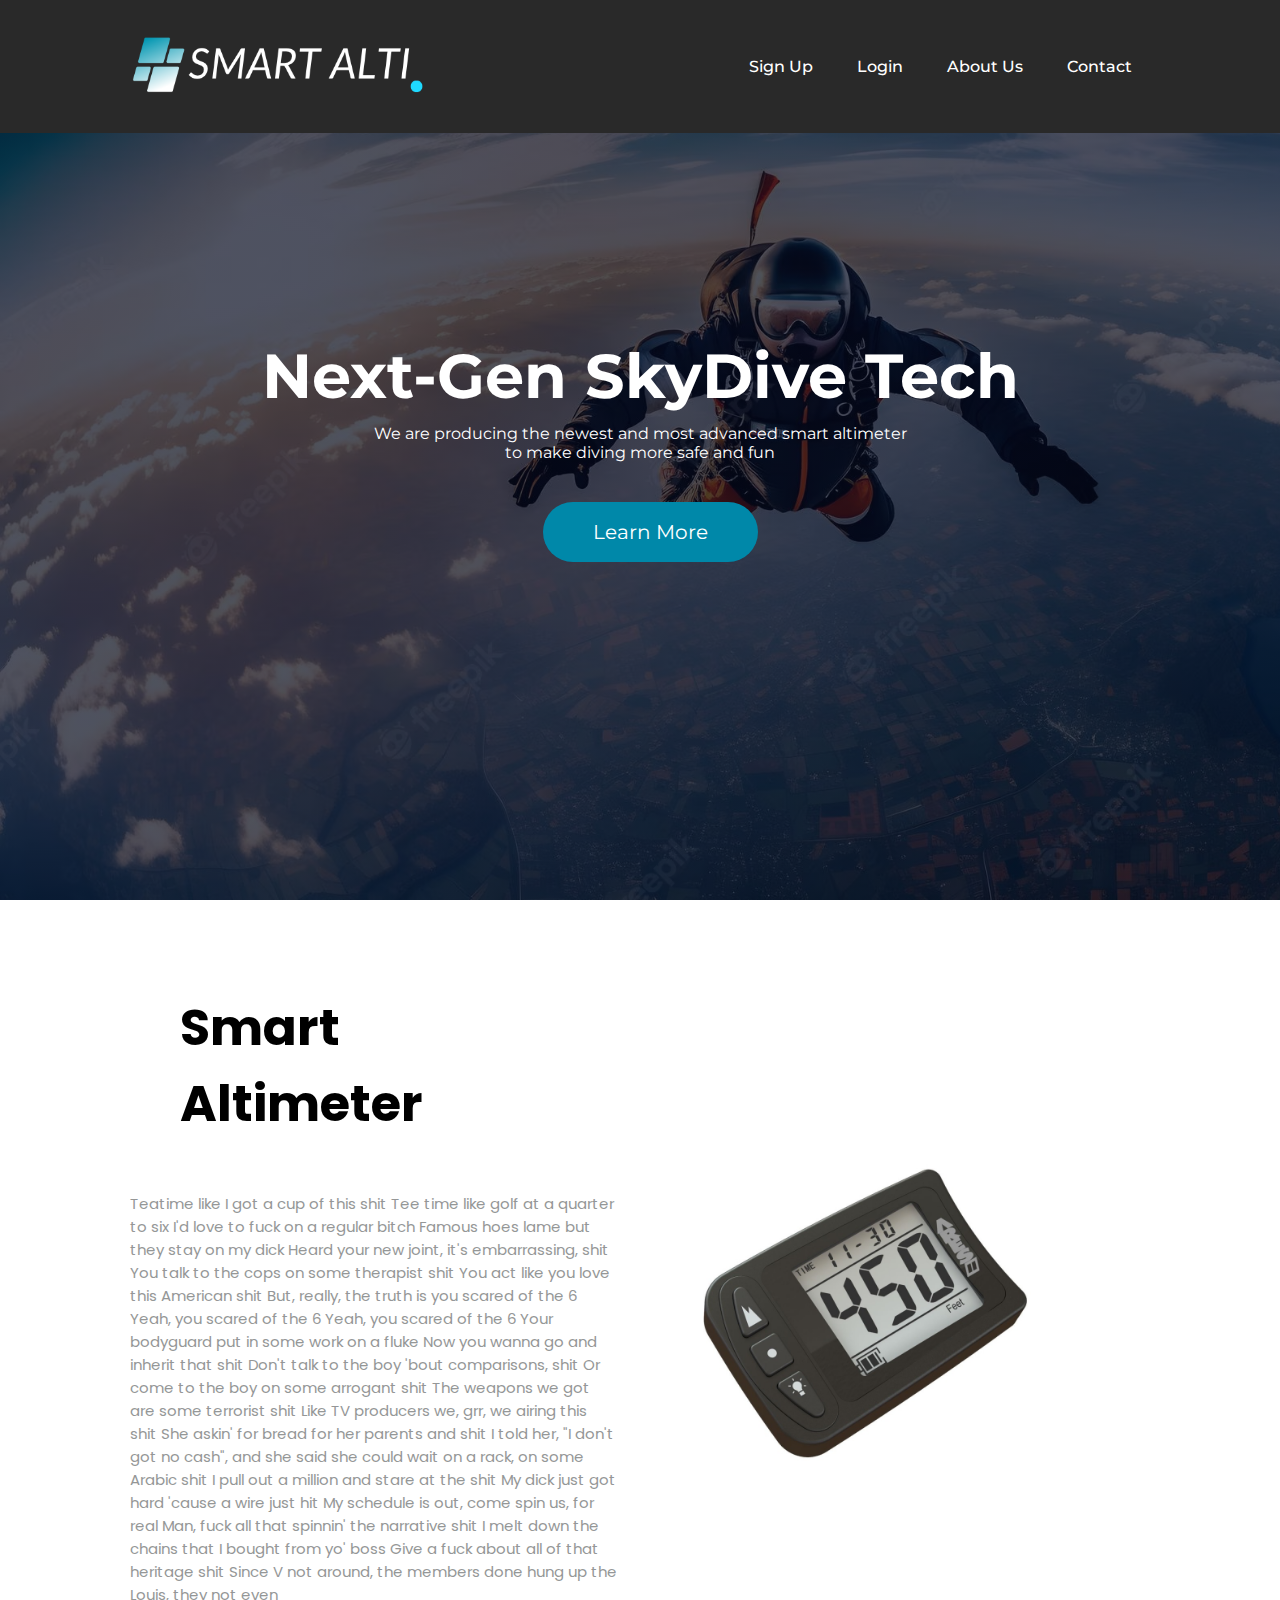
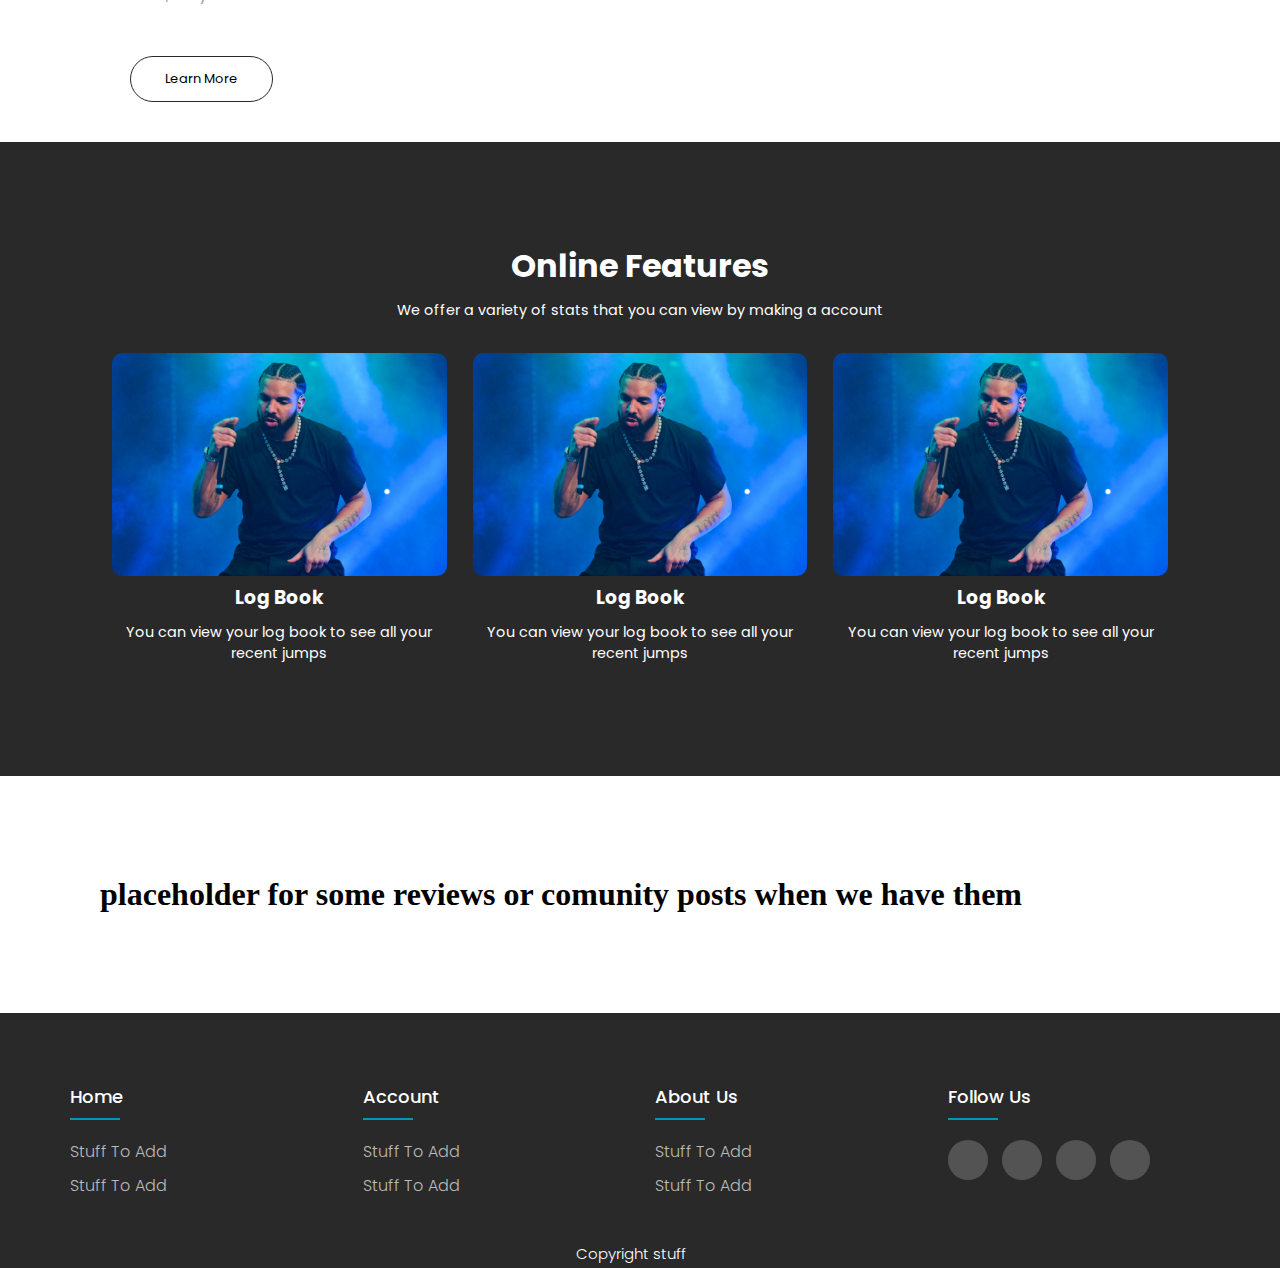
<file: src/index.html>
<!DOCTYPE html>
<html>

    <head>
        <meta charset="utf-8">
        <meta name="viewport" content="width=device-width, initial-scale=1">
        <title> Smart Alti </title>
        <link rel="stylesheet" href="css/style.css">
        <link rel="stylesheet" href="https://cdnjs.cloudflare.com/ajax/libs/font-awesome/6.4.0/css/all.min.css" integrity="sha512-iecdLmaskl7CVkqkXNQ/ZH/XLlvWZOJyj7Yy7tcenmpD1ypASozpmT/E0iPtmFIB46ZmdtAc9eNBvH0H/ZpiBw==" crossorigin="anonymous" referrerpolicy="no-referrer" />    
    </head>

    <body>
    
        <header>
            <a class="logo" href="index.html"><img src="images/logo.jpg" alt="logo"></a>
            <nav>
                <div class="sideBar" id="sideBar">
                    <i class="fa solid fa-x" style="color: #ffffff;" onclick="hideMenu()"></i>
                    <ul class="nav-links">
                        <li><a href="#">Sign Up</a> </li>
                        <li><a href="#">Login</a> </li>
                        <li><a href="#">About Us</a> </li>
                        <li><a href="#">Contact</a></li>
                    </ul>
                </div>
                <i id="bars" class="fa solid fa-bars"style="color: #ffffff;" onclick="showMenu()"></i>
            </nav>
            <script type="text/javascript">
                window.addEventListener("scroll", function(){
                    var header = document.querySelector("header");
                    header.classList.toggle("sticky", window.scrollY > 0);
                })
            </script>
        </header>

        <!--GO LOOK AT THE ROW CLASS-->


        <main>
            

            <section class="home-banner">
                <div class="text-box">
                    <h1>Next-Gen SkyDive Tech</h1>
                    <p>We are producing the newest and most advanced smart altimeter<br> to make diving more safe and fun</p>
                    <a href="#"><button>Learn More</button></a>
                </div>
            </section>

            <section class="product">
                <div class="product-row">
                    <div class="product-col"> 
                        <h1>Smart Altimeter</h1>
                        <p>Teatime like I got a cup of this shit
                            Tee time like golf at a quarter to six
                            I'd love to fuck on a regular bitch
                            Famous hoes lame but they stay on my dick
                            Heard your new joint, it's embarrassing, shit
                            You talk to the cops on some therapist shit
                            You act like you love this American shit
                            But, really, the truth is you scared of the 6
                            Yeah, you scared of the 6
                            Yeah, you scared of the 6
                            Your bodyguard put in some work on a fluke
                            Now you wanna go and inherit that shit
                            Don't talk to the boy 'bout comparisons, shit
                            Or come to the boy on some arrogant shit
                            The weapons we got are some terrorist shit
                            Like TV producers we, grr, we airing this shit
                            She askin' for bread for her parents and shit
                            I told her, "I don't got no cash", and she said she could wait on a rack, on some Arabic shit
                            I pull out a million and stare at the shit
                            My dick just got hard 'cause a wire just hit
                            My schedule is out, come spin us, for real
                            Man, fuck all that spinnin' the narrative shit
                            I melt down the chains that I bought from yo' boss
                            Give a fuck about all of that heritage shit
                            Since V not around, the members done hung up the Louis, they not even</p>
                        <a href="">Learn More</a>
                    </div>
                    <div class="product-col">
                        <img src="images/product.jpg">
                    </div>
                </div>
            </section>

            <section class="features-banner">
                <h1>Online Features</h1>
                <p>We offer a variety of stats that you can view by making a account</p>
                <div class="features-row">
                    <div class="features-col">
                        <img src="images/drake.jpg">
                        <h3>Log Book</h3>
                        <p>You can view your log book to see all your recent jumps</p>
                    </div>
                    <div class="features-col">
                        <img src="images/drake.jpg">
                        <h3>Log Book</h3>
                        <p>You can view your log book to see all your recent jumps</p>
                    </div>
                    <div class="features-col">
                        <img src="images/drake.jpg">
                        <h3>Log Book</h3>
                        <p>You can view your log book to see all your recent jumps</p>
                    </div>
                </div>
            </section>

            <section class="community-posts">
                <h1>placeholder for some reviews or comunity posts when we have them</h1>
            </section>

        </main>




    <footer class="footer">
        <div class="container">
            <div class="footer-row">
                <div class="footer-col">
                    <h4>Home</h4>
                    <ul>
                        <li><a href="">stuff to add</a></li>
                        <li><a href="">stuff to add</a></li>
                    </ul>
                </div>
                <div class="footer-col">
                    <h4>Account</h4>
                    <ul>
                        <li><a href="">stuff to add</a></li>
                        <li><a href="">stuff to add</a></li>
                    </ul>
                </div>
                <div class="footer-col">
                    <h4>About Us</h4>
                    <ul>
                        <li><a href="">stuff to add</a></li>
                        <li><a href="">stuff to add</a></li>
                    </ul>
                </div>
                <div class="footer-col">
                    <h4>Follow Us</h4>
                    <div class="social-links">
                        <a href="#"><i class="fa-brands fa-facebook"></i></a>
                        <a href="#"><i class="fa-brands fa-twitter"></i></a>
                        <a href="#"><i class="fa-brands fa-instagram"></i></a>
                        <a href="#"><i class="fa-brands fa-linkedin-in"></i></a>
                    </div>
                </div>
            </div>
        </div>
        <div class="copyright">
            <p>Copyright stuff</p>
        </div>
    </footer>

    <script>
        var navLinks = document.getElementById("sideBar");

        function showMenu(){
            sideBar.style.right = "0";
        }

        function hideMenu(){
            sideBar.style.right = "-200px";
        }

    </script>

    </body>


</html>
</file>
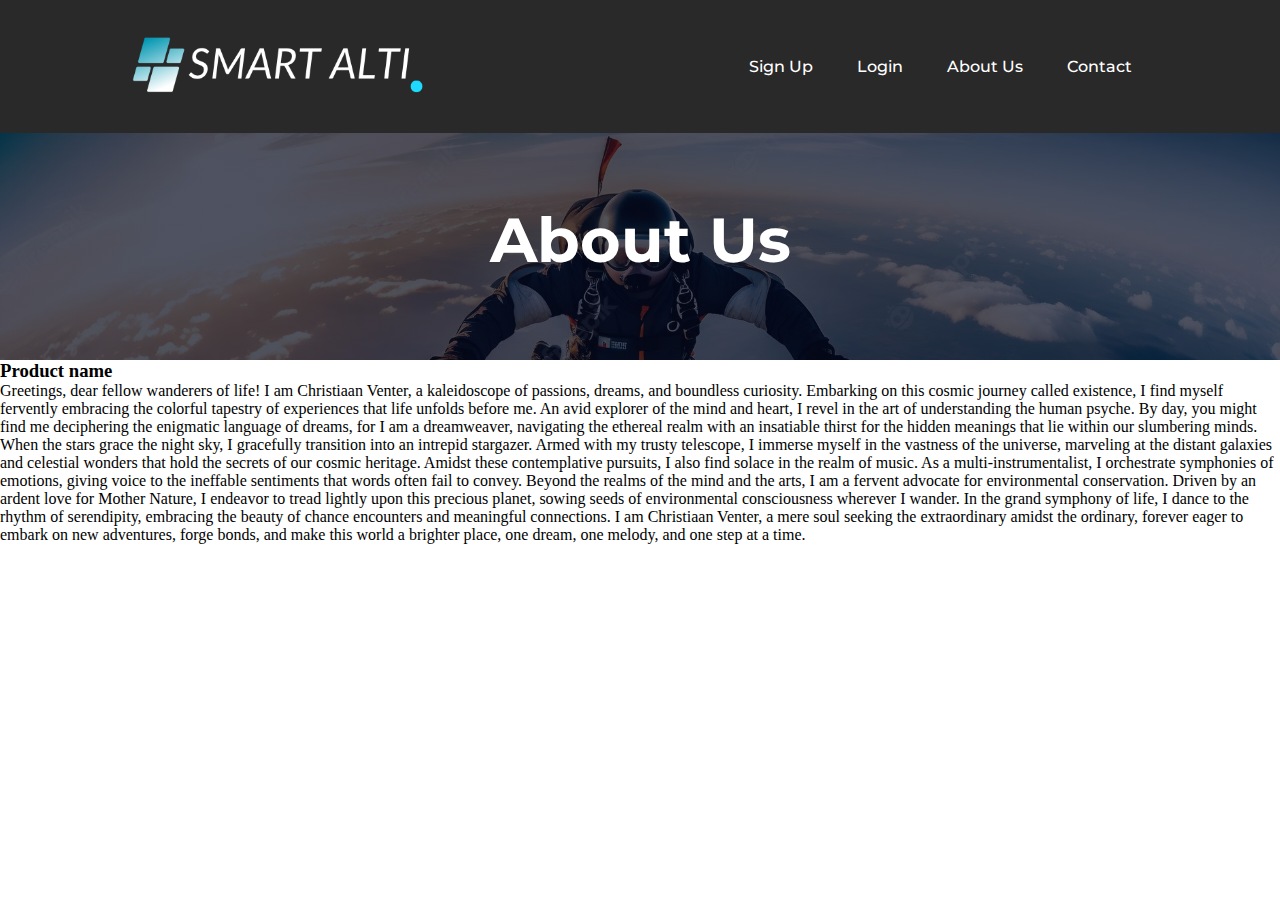
<file: src/pages/about.html>
<!DOCTYPE html>
<html>
    <head>
        <meta charset="utf-8">
        <meta name="viewport" content="width=device-width, initial-scale=1">
        <title> Smart Alti </title>
        <link rel="stylesheet" href="../css/style.css">
        <link rel="stylesheet" href="https://cdnjs.cloudflare.com/ajax/libs/font-awesome/6.4.0/css/all.min.css" integrity="sha512-iecdLmaskl7CVkqkXNQ/ZH/XLlvWZOJyj7Yy7tcenmpD1ypASozpmT/E0iPtmFIB46ZmdtAc9eNBvH0H/ZpiBw==" crossorigin="anonymous" referrerpolicy="no-referrer" />    
    </head>

    <body>
    
        <header>
            <a class="logo" href="index.html"><img src="../images/logo.jpg" alt="logo"></a>
            <nav>
                <div class="sideBar" id="sideBar">
                    <i class="fa solid fa-x" style="color: #ffffff;" onclick="hideMenu()"></i>
                    <ul class="nav-links">
                        <li><a href="#">Sign Up</a> </li>
                        <li><a href="#">Login</a> </li>
                        <li><a href="#">About Us</a> </li>
                        <li><a href="#">Contact</a></li>
                    </ul>
                </div>
                <i id="bars" class="fa solid fa-bars"style="color: #ffffff;" onclick="showMenu()"></i>
            </nav>
            <script type="text/javascript">
                window.addEventListener("scroll", function(){
                    var header = document.querySelector("header");
                    header.classList.toggle("sticky", window.scrollY > 0);
                })
            </script>
        </header>

        <main>

            <section class="about-banner">
                <div class="about-text-box">
                    <h1>About Us</h1>
                </div>
            </section>

            <section class="about-info">
                <div class="about-info-row">
                    <div class="about-info-col">
                        <h3>Product name</h3>
                        <p>Greetings, dear fellow wanderers of life! I am Christiaan Venter, a kaleidoscope of passions, dreams, and boundless curiosity. Embarking on this cosmic journey called existence, I find myself fervently embracing the colorful tapestry of experiences that life unfolds before me.
                            An avid explorer of the mind and heart, I revel in the art of understanding the human psyche. By day, you might find me deciphering the enigmatic language of dreams, for I am a dreamweaver, navigating the ethereal realm with an insatiable thirst for the hidden meanings that lie within our slumbering minds.
                            When the stars grace the night sky, I gracefully transition into an intrepid stargazer. Armed with my trusty telescope, I immerse myself in the vastness of the universe, marveling at the distant galaxies and celestial wonders that hold the secrets of our cosmic heritage.
                            Amidst these contemplative pursuits, I also find solace in the realm of music. As a multi-instrumentalist, I orchestrate symphonies of emotions, giving voice to the ineffable sentiments that words often fail to convey.
                            Beyond the realms of the mind and the arts, I am a fervent advocate for environmental conservation. Driven by an ardent love for Mother Nature, I endeavor to tread lightly upon this precious planet, sowing seeds of environmental consciousness wherever I wander.
                            In the grand symphony of life, I dance to the rhythm of serendipity, embracing the beauty of chance encounters and meaningful connections. I am Christiaan Venter, a mere soul seeking the extraordinary amidst the ordinary, forever eager to embark on new adventures, forge bonds, and make this world a brighter place, one dream, one melody, and one step at a time.</p>
                    </div>
                </div>
            </section>

        </main>

    </body>


</html>
</file>
<file: src/css/style.css>
@import url('https://fonts.googleapis.com/css2?family=Montserrat:wght@500&display=swap');
@import url('https://fonts.googleapis.com/css2?family=Poppins:wght@300;400;500;600;700&display=swap');


* {
    margin: 0;
    padding: 0;
    box-sizing: border-box;
}



/* Styling for header */

header li a{
    font-family: "Montserrat", sans-serif;
    font-weight: 500;
    font-size: 16px;
    color: white;
    text-decoration: none;
    transition: 0.6s;
    position: relative;
}


header {
    display: flex;
    justify-content: space-between;
    align-items: center;
    padding: 30px 10%;
    background-color: #292929;
    transition: 0.6s;
    position: fixed;
    top: 0;
    left: 0;
    width: 100%;
    z-index: 100;
}

header.sticky{
    padding: 5px 100px;
    background: #292929;
}

.logo {
    cursor: pointer;
    margin-right: auto;
    width: 350px;
    height: auto;
    transition: 0.6s;
    position: relative;
}

.nav-links {
    list-style: none;
    transition: 0.6s;
    position: relative;
}

.nav-links li {
    display: inline-block;
    padding: 0px 20px;
}

.nav-links li a {
    transition: all 0.3s ease 0s;
}

.nav-links li a:hover {
    color: #0097b2;
}

.logo img{
    width: 300px;
    height: auto;
    align-items: left;
    transition: 0.6s;
    position: relative;
}

/* Styling for side-bar */

nav .fa{
    display: none;
}

@media(max-width: 700px){
    .logo img{
        cursor: pointer;
        margin-right: auto;
        width: 200px;
        height: auto;
        margin-left: 0;
    }

    .text-box h1 {
        font-size: 25px;
    }
    .sideBar li{
        display: block;
        margin-top: 20px;
    }
    .sideBar{
        position: absolute;
        background: #292929;
        height: 100vh;
        width: 200px;
        top: 0;
        right: -200px;
        text-align: left;
        z-index: 2;
        transition: 1s;
    }
    #bars{
        display: block;
        color: #fff;
        margin: 10px;
        font-size: 22px;
        cursor: pointer;
        margin-left: 80px;
    }

    nav .fa{
        display: block;
        color: #fff;
        margin: 10px;
        font-size: 22px;
        cursor: pointer;
    }
    .sideBar ul{
        padding: 30px;
    }
}

/* Styling for home-banner */

.home-banner {
    min-height: 100vh;
    width: 100%;
    background-image: linear-gradient(rgba(4,9,30,0.7), rgba(4,9,30,0.7)),url("../images/skydive_background.jpg");
    background-size: center;
    background-size: cover;
    position: relative;
    z-index: 50;
}

.text-box{
    width: 90%;
    color: #fff;
    position:  absolute;
    top: 50%;
    left: 50%;
    transform: translate(-50%,-50%);
    text-align: center;
}

.text-box h1 {
    font-size: 62px;
    font-family: "Montserrat", sans-serif;
}

.text-box p {
    margin: 10px 0 40px;
    font-family: "Montserrat", sans-serif;
}

.text-box button {
    margin-left: 20px;
    padding: 18px 50px;
    background-color: rgba(0,136,169,1);
    border: none;
    border-radius: 50px;
    cursor: pointer;
    transition: all 0.3s ease 0s;
    font-size: 20px;
    font-family: "Montserrat", sans-serif;
    color:#fff;
}

.text-box button:hover {
    background-color: rgba(0,136,169,0.8);
}

/* styling for home product-description */

.row{
    margin-top: 5%;
    display: flex;
    justify-content: space-between;
}

.product{
    width: 80%;
    margin: auto;
    padding-top: 10px;
    padding-bottom: 10px;
    font-family: 'Poppins', sans-serif;
    font-weight: 400;
}

.product-row {
    display: flex;
    flex-wrap: wrap;
    align-items: center;
}

.product-col{
    flex-basis: 48%;
    padding: 30px 2px;
}

.product-col h1{
    font-size: 50px;
    margin: 50px;
}

.product-col p{
    font-size: 15px;
    margin-bottom: 50px;
    color:#959797;
}

.product-col img{
    width: 100%;

}

.product-col a{
    display: inline-block;
    text-decoration: none;
    color:black;
    border: 1px solid #292929;
    border-radius: 50px;
    padding: 12px 34px;
    font-size: 13px;
    background: transparent;
    position:relative;
    cursor: pointer;
}

.product-col a:hover{
    border: 1px solid #0097b2;
    background: #0097b2;
    transition: 1s;
    color:#fff;
}

@media(max-width: 700px){
    .product-row{
        flex-direction: column;
    }
}

/* home features banner style */

.features-banner{
    width: 100%;
    text-align: center;
    padding-top: 100px;
    font-family: 'Poppins', sans-serif;
    background: #292929;
    color:#fff;
    padding-bottom: 100px;
    font-weight: 400;
}

.features-banner h1{
    font-size: 200%;
}

.features-banner p{
    font-size: 90%;
    margin-top: 10px;
}

.features-row{
    display: flex;
    align-items: center;
    margin-left: 100px;
    margin-right: 100px;
    justify-content: space-between;
}

.features-col{
    flex-basis: 31%;
    border-radius: 10px;
    margin-bottom: 5%;
    text-align: left;
    margin: 12px;
}

.features-col img{
    margin-top: 20px;
    width: 100%;
    border-radius: 10px;
}

.features-col h3{
    text-align: center;
}

.features-col p{
    text-align: center;
}

@media(max-width: 700px){
    .features-row{
        flex-direction: column;
    }
}

/* home community post styling */

.community-posts{
    margin: 100px;
}

/* footer styling */

.footer {
    background-color: #292929;
    padding: 70px 0;
    line-height: 1.5;
}

.container{
    max-width: 1170px;
    margin: auto;
}

.footer ul{
    list-style: none;
}

.footer-row{
    display: flex;
    flex-wrap: wrap;
}



.footer-col{
    width: 25%;
    padding: 0 15px;
}

.footer-col h4{
    font-size: 18px;
    color:#fff;
    text-transform: capitalize;
    margin-bottom: 30px;
    font-family: 'Poppins', sans-serif;
    font-weight: 500;
    position: relative;
}

.footer-col h4::before{
    content: '';
    position: absolute;
    left:0;
    bottom: -10px;
    background-color: #0097b2;
    height: 2px;
    box-sizing: border-box;
    width: 50px;
}

.footer-col ul li:not(:last-child){
    margin-bottom: 10px;
}

.footer-col ul li a{
    font-family: 'Poppins', sans-serif;
    font-size: 16px;
    text-transform: capitalize;
    color:white;
    text-decoration: none;
    font-weight: 300;
    color: #bbbbbb;
    display: block;
    transition: all 0.3s ease;
}

.footer-col ul li a:hover{
	color: #ffffff;
	padding-left: 8px;
}

.footer-col .social-links a{
	display: inline-block;
	height: 40px;
	width: 40px;
	background-color: rgba(255,255,255,0.2);
	margin:0 10px 10px 0;
	text-align: center;
	line-height: 40px;
	border-radius: 50%;
	color: #ffffff;
	transition: all 0.5s ease;
    font-size: 25px;
}
.footer-col .social-links a:hover{
	color: #24262b;
	background-color: #ffffff;
}

.copyright {
    text-align: center;
    margin-top: 45px;
    position: absolute;
    left: 45%;
    color: #ffffff;
    font-weight: 300;
    font-family: 'Poppins', sans-serif;
    font-size: 15px;
}

/* footer responsive*/
@media(max-width: 767px){
  .footer-col{
    width: 50%;
    margin-bottom: 30px;
}
}
@media(max-width: 574px){
  .footer-col{
    width: 100%;
}
}


/* About page banner styling */

.about-banner {
    min-height: 40vh;
    width:100%;
    background-image: linear-gradient(rgba(4,9,30,0.7), rgba(4,9,30,0.7)),url("../images/skydive_background.jpg");
    background-size: center;
    background-size: cover;
    position: relative;
    z-index: 50;
}

.about-text-box{
    width: 90%;
    color: #fff;
    position: absolute;
    top: 50%;
    left: 50%;
    transform: translate(-50%,-50%);
    text-align: center;
    margin-top: 60px;
}

.about-text-box h1 {
    font-size: 62px;
    font-family: "Montserrat", sans-serif;
}
</file>
